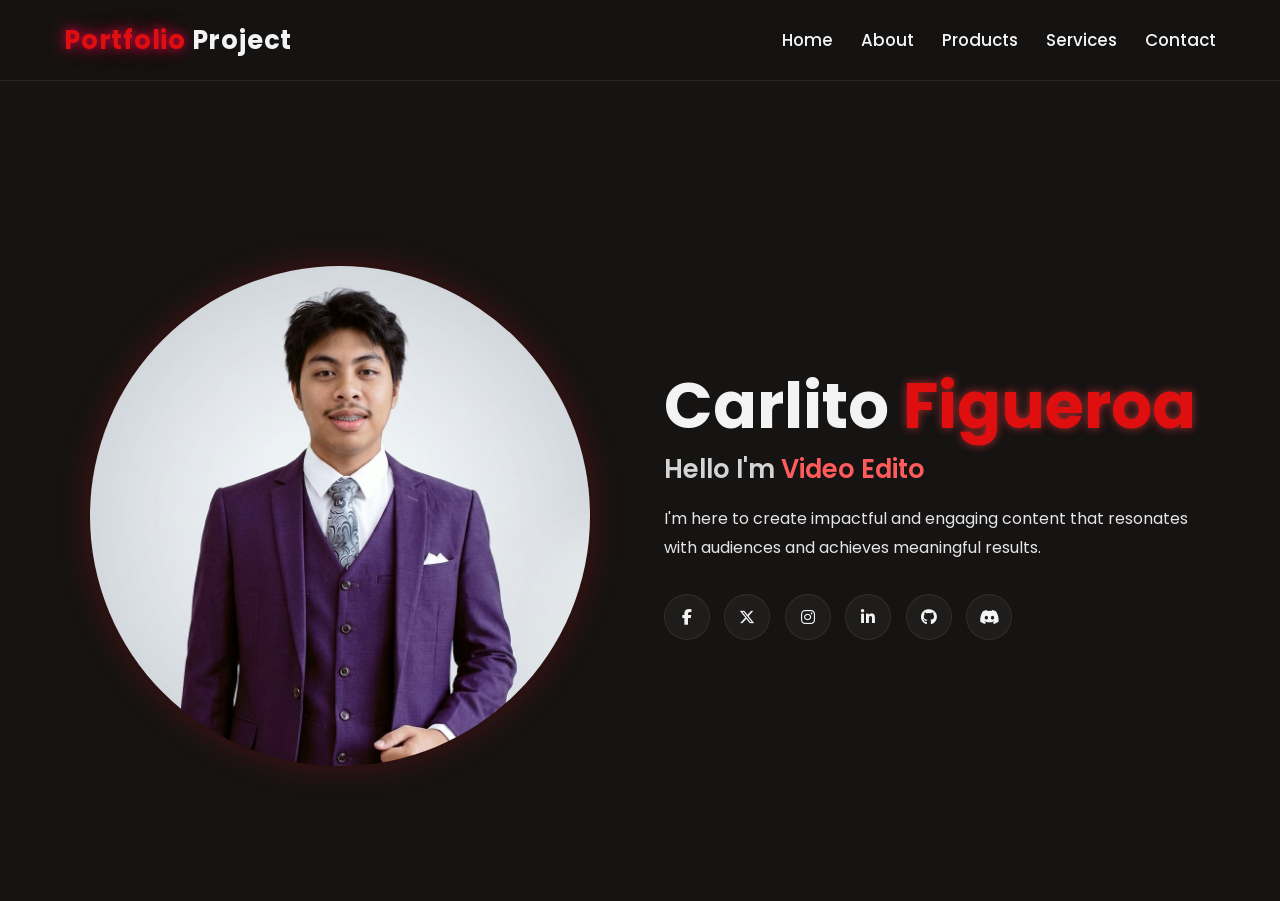
<file: index.html>
<!DOCTYPE html>
<html lang="en">

<head>
  <meta charset="UTF-8">
  <meta name="viewport" content="width=device-width, initial-scale=1.0">
  <title>Carlito C. Figueroa | Portfolio</title>
  <link rel="stylesheet" href="style.css">
  <link rel="stylesheet" href="https://cdnjs.cloudflare.com/ajax/libs/font-awesome/6.5.2/css/all.min.css">
</head>

<body>
  <nav class="navbar">
    <div class="nav-container">
      <div class="logo">
        <span>Portfolio</span> Project
      </div>

      <div class="nav-links desktop-nav">
        <a href="index.html">Home</a>
        <a href="about.html">About</a>
        <a href="Products.html">Products</a>
        <a href="Services.html">Services</a>
        <a href="Contacts.html">Contact</a>
      </div>

      <button class="hamburger" aria-label="Open menu">
        <i class="fa-solid fa-bars"></i>
      </button>
    </div>

    <div class="dropdown" id="mobileMenu">
      <div class="dropdown-links">
        <a href="index.html">Home</a>
        <a href="about.html">About</a>
        <a href="Products.html">Products</a>
        <a href="Services.html">Services</a>
        <a href="Contacts.html">Contact</a>
      </div>
      <button class="close-menu" aria-label="Close menu">
        <i class="fa-solid fa-xmark"></i>
      </button>
    </div>
  </nav>

  <main>
    <section class="hero" id="home">
      <div class="hero-visual">
        <img src="main.jpg" alt="Carlito Figueroa portrait">
      </div>

      <div class="hero-content">
        <p class="eyebrow"></p>
        <h1>Carlito <span>Figueroa</span></h1>
        <div class="typewriter-wrap">
          <span>Hello I'm</span>
          <span class="typewriter-text"></span>
        </div>
        <p class="intro">
          I'm here to create impactful and engaging content that resonates with audiences and achieves meaningful results.
        </p>

         <div class="social-links">
          <a href="#" aria-label="Facebook"><i class="fa-brands fa-facebook-f"></i></a>
          <a href="#" aria-label="Twitter"><i class="fa-brands fa-x-twitter"></i></a>
          <a href="https://www.instagram.com/ka_nxinn/?hl=en" aria-label="Instagram"><i class="fa-brands fa-instagram"></i></a>
          <a href="#" aria-label="LinkedIn"><i class="fa-brands fa-linkedin-in"></i></a>
          <a href="https://github.com/itosc098767-design" aria-label="GitHub"><i class="fa-brands fa-github"></i></a>
          <a href="#" aria-label="Discord"><i class="fa-brands fa-discord"></i></a>
        </div>
        </div>
      </div>
    </section>
  <script>
    const hamburger = document.querySelector('.hamburger');
    const closeMenu = document.querySelector('.close-menu');
    const mobileMenu = document.getElementById('mobileMenu');

    hamburger.addEventListener('click', () => {
      mobileMenu.classList.add('show');
    });

    closeMenu.addEventListener('click', () => {
      mobileMenu.classList.remove('show');
    });

    document.querySelectorAll('.dropdown-links a').forEach((link) => {
      link.addEventListener('click', () => {
        mobileMenu.classList.remove('show');
      });
    });

    const words = ['Video Editor', 'BSCS STUDENT', 'Creative Designer'];
    const typewriterText = document.querySelector('.typewriter-text');
    let wordIndex = 0;
    let charIndex = 0;
    let isDeleting = false;

    const typeLoop = () => {
      const currentWord = words[wordIndex];
      if (!typewriterText) return;

      if (!isDeleting) {
        typewriterText.textContent = currentWord.slice(0, charIndex + 1);
        charIndex++;

        if (charIndex === currentWord.length) {
          isDeleting = true;
          setTimeout(typeLoop, 1200);
          return;
        }
      } else {
        typewriterText.textContent = currentWord.slice(0, charIndex - 1);
        charIndex--;

        if (charIndex === 0) {
          isDeleting = false;
          wordIndex = (wordIndex + 1) % words.length;
        }
      }

      const speed = isDeleting ? 70 : 120;
      setTimeout(typeLoop, speed);
    };

    typeLoop();
  </script>
</body>

</html>
</file>
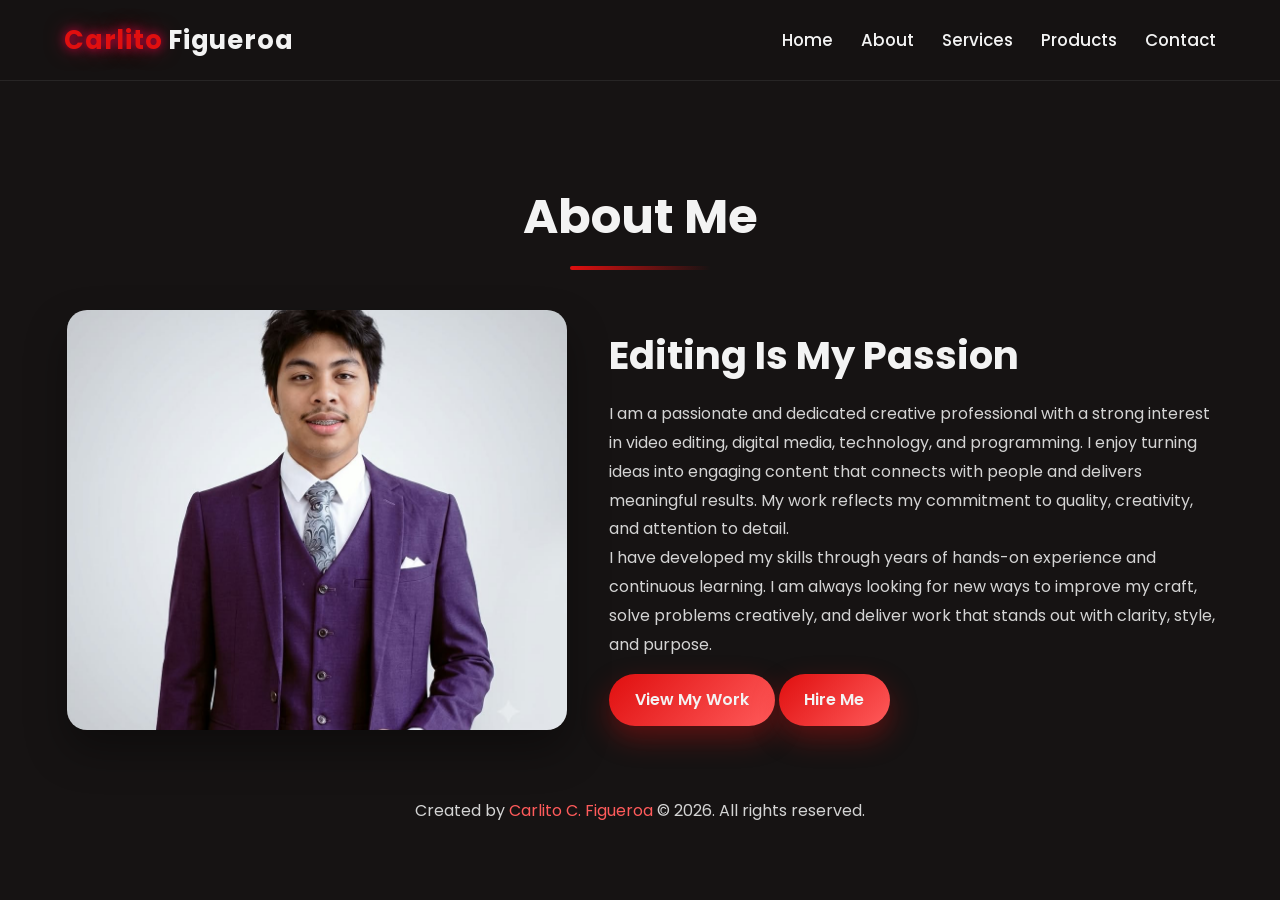
<file: about.html>
<!DOCTYPE html>
<html lang="en">

<head>
  <meta charset="UTF-8">
  <meta name="viewport" content="width=device-width, initial-scale=1.0">
  <title>About Me | Carlito C. Figueroa</title>
  <link rel="stylesheet" href="style.css">
  <link rel="stylesheet" href="https://cdnjs.cloudflare.com/ajax/libs/font-awesome/6.5.2/css/all.min.css">
</head>

<body>
  <!-- Navbar (Keep consistent across pages) -->
  <nav class="navbar">
    <div class="nav-container">
      <div class="logo">
        <span>Carlito</span> Figueroa
      </div>

      <div class="nav-links desktop-nav">
        <a href="index.html">Home</a>
        <a href="about.html">About</a>
        <a href="Services.html">Services</a>
        <a href="Products.html">Products</a>
        <a href="Contacts.html">Contact</a>
      </div>
    </div>
  </nav>

  <main>
    <section class="about" id="about" style="padding-top: 100px;">
      <div class="section-heading">
        <span>About Me</span>
      </div>

      <div class="about-details">
        <div class="about-image">
          <img src="main.jpg" alt="Profile image">
        </div>

        <div class="about-text">
          <h2>Editing Is My Passion</h2>
          <p>
            I am a passionate and dedicated creative professional with a strong interest in video editing, digital media,
            technology, and programming. I enjoy turning ideas into engaging content that connects with people and delivers
            meaningful results. My work reflects my commitment to quality, creativity, and attention to detail.
          </p>
          <p>
            I have developed my skills through years of hands-on experience and continuous learning. I am always looking for
            new ways to improve my craft, solve problems creatively, and deliver work that stands out with clarity, style,
            and purpose.
          </p>
          <div class="buttons">
            <a class="primary-btn" href="Products.html">View My Work</a>
            <a class="primary-btn" href="Contacts.html">Hire Me</a>
          </div>
        </div>
      </div>
    </section>
  </main>

  <footer class="site-footer">
    <p>Created by <a href="#">Carlito C. Figueroa</a> &copy; 2026. All rights reserved.</p>
  </footer>
</body>

</html>
</file>
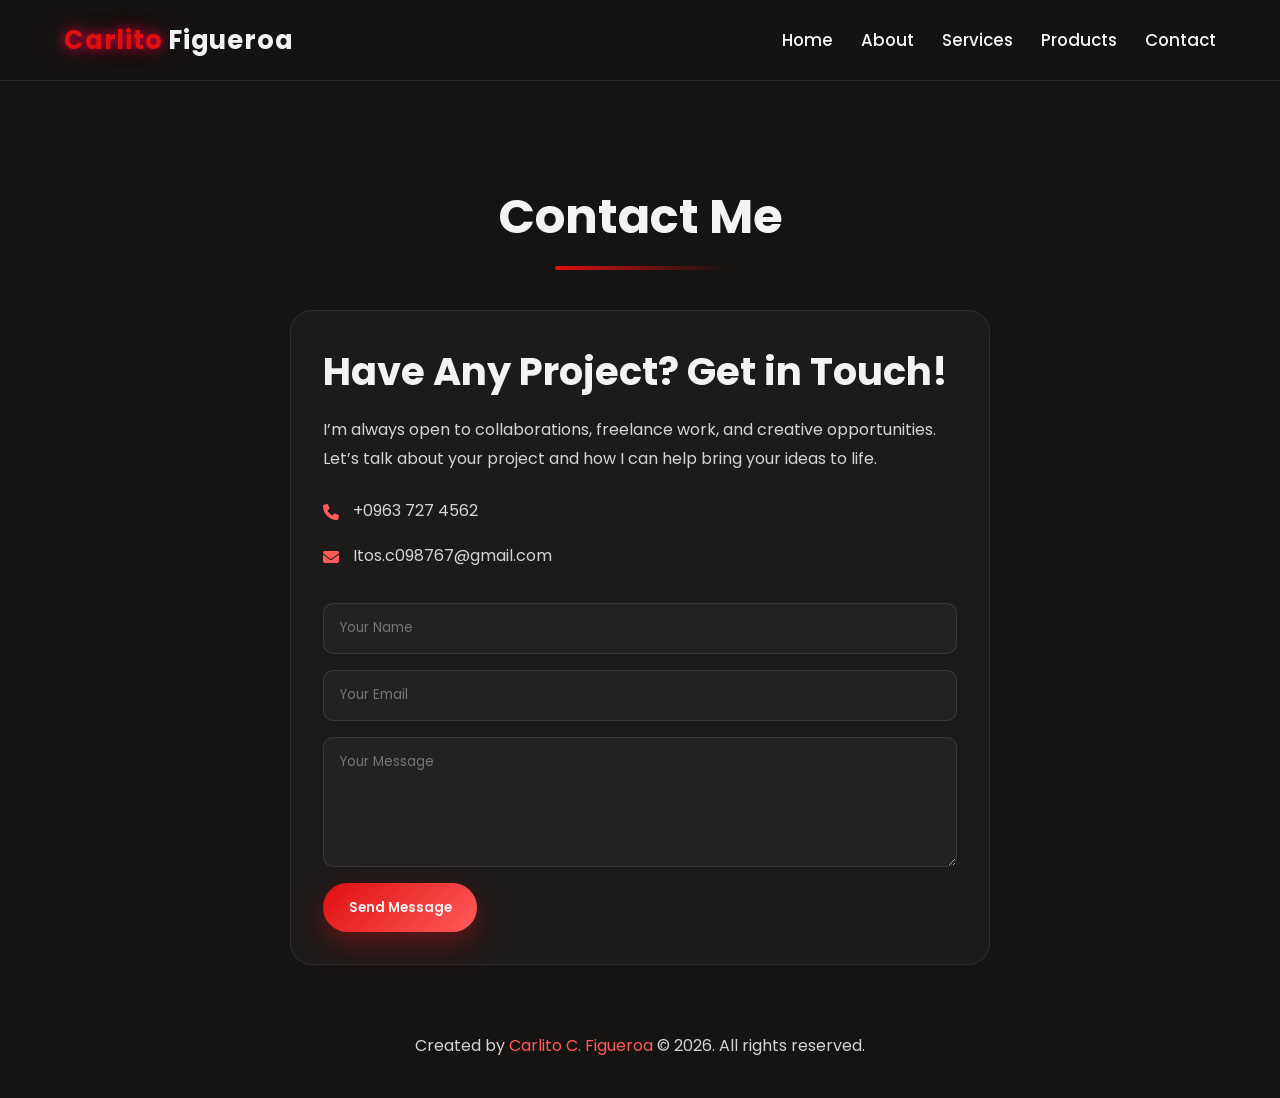
<file: Contacts.html>
<!DOCTYPE html>
<html lang="en">

<head>
  <meta charset="UTF-8">
  <meta name="viewport" content="width=device-width, initial-scale=1.0">
  <title>Contact | Carlito C. Figueroa</title>
  <link rel="stylesheet" href="style.css">
  <link rel="stylesheet" href="https://cdnjs.cloudflare.com/ajax/libs/font-awesome/6.5.2/css/all.min.css">
</head>

<body>
  <nav class="navbar">
    <div class="nav-container">
      <div class="logo">
        <span>Carlito</span> Figueroa
      </div>

      <div class="nav-links desktop-nav">
        <a href="index.html">Home</a>
        <a href="about.html">About</a>
        <a href="Services.html">Services</a>
        <a href="Products.html">Products</a>
        <a href="Contacts.html">Contact</a>
      </div>

      <button class="hamburger" aria-label="Open menu">
        <i class="fa-solid fa-bars"></i>
      </button>
    </div>

    <div class="dropdown" id="mobileMenu">
      <div class="dropdown-links">
        <a href="index.html">Home</a>
        <a href="about.html">About</a>
        <a href="Products.html">Products</a>
        <a href="Services.html">Services</a>
        <a href="Contacts.html">Contact</a>
      </div>
      <button class="close-menu" aria-label="Close menu">
        <i class="fa-solid fa-xmark"></i>
      </button>
    </div>
  </nav>

  <main>
    <section class="contact" id="contact" style="padding-top: 100px;">
      <div class="section-heading">
        <span>Contact Me</span>
      </div>

      <div class="contact-box">
        <div class="contact-text">
          <h2>Have Any Project? Get in Touch!</h2>
          <p>
            I’m always open to collaborations, freelance work, and creative opportunities. Let’s talk about your project and
            how I can help bring your ideas to life.
          </p>

          <div class="contact-info">
            <div class="info-item">
              <i class="fa-solid fa-phone"></i>
              <p>+0963 727 4562</p>
            </div>
            <div class="info-item">
              <i class="fa-solid fa-envelope"></i>
              <p>Itos.c098767@gmail.com</p>
            </div>
          </div>

          <form style="display: grid; gap: 1rem; margin-top: 1rem;">
            <input type="text" placeholder="Your Name" style="padding: 0.9rem 1rem; border-radius: 10px; border: 1px solid rgba(255,255,255,0.1); background: rgba(255,255,255,0.03); color: white;" />
            <input type="email" placeholder="Your Email" style="padding: 0.9rem 1rem; border-radius: 10px; border: 1px solid rgba(255,255,255,0.1); background: rgba(255,255,255,0.03); color: white;" />
            <textarea rows="5" placeholder="Your Message" style="padding: 0.9rem 1rem; border-radius: 10px; border: 1px solid rgba(255,255,255,0.1); background: rgba(255,255,255,0.03); color: white; resize: vertical;"></textarea>
            <button type="submit" class="primary-btn" style="width: fit-content;">Send Message</button>
          </form>
        </div>
      </div>
    </section>
  </main>

  <footer class="site-footer">
    <p>Created by <a href="#">Carlito C. Figueroa</a> &copy; 2026. All rights reserved.</p>
  </footer>

 
</body>

</html>
</file>
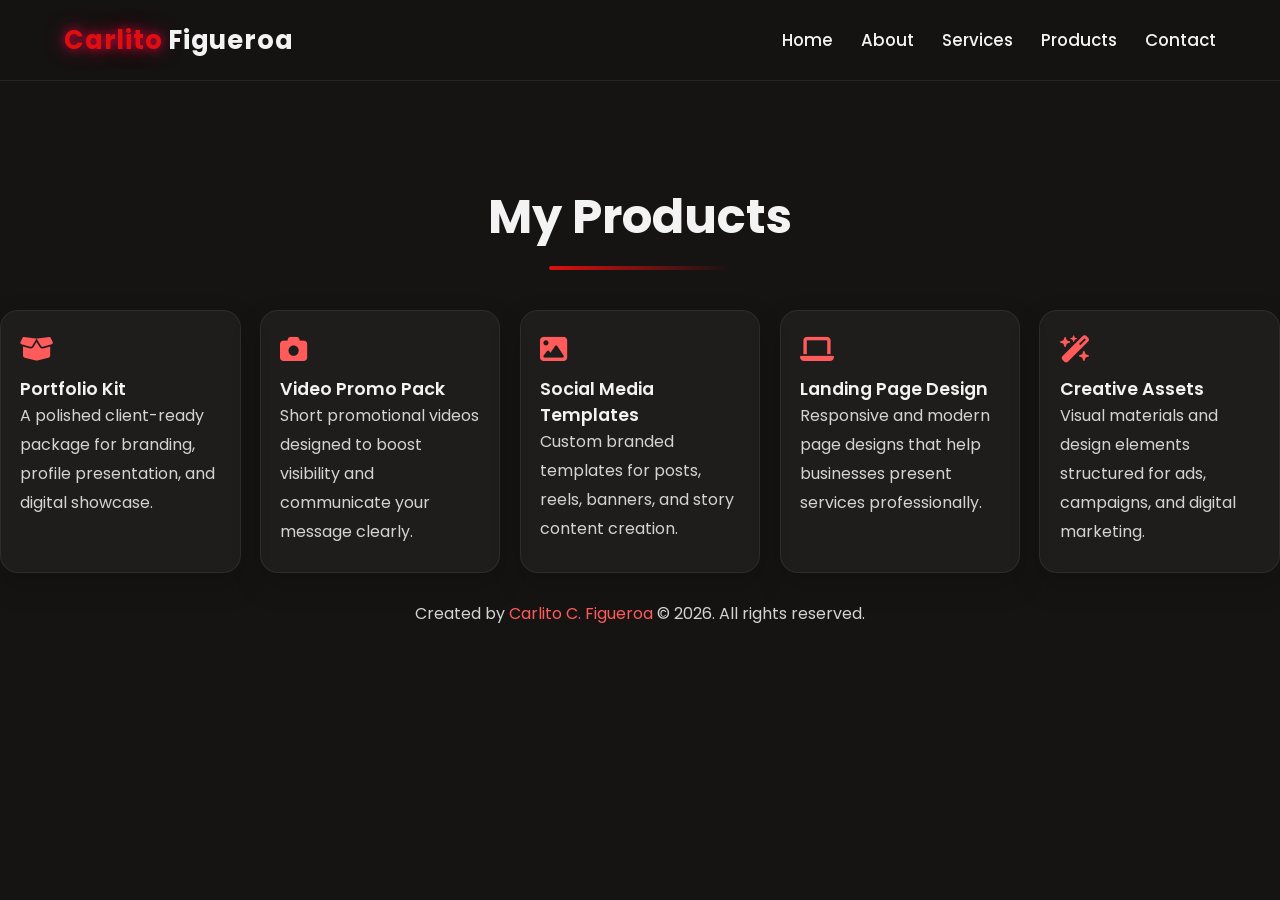
<file: Products.html>
<!DOCTYPE html>
<html lang="en">

<head>
  <meta charset="UTF-8">
  <meta name="viewport" content="width=device-width, initial-scale=1.0">
  <title>Products | Carlito C. Figueroa</title>
  <link rel="stylesheet" href="style.css">
  <link rel="stylesheet" href="https://cdnjs.cloudflare.com/ajax/libs/font-awesome/6.5.2/css/all.min.css">
</head>

<body>
  <nav class="navbar">
    <div class="nav-container">
      <div class="logo">
        <span>Carlito</span> Figueroa
      </div>

      <div class="nav-links desktop-nav">
        <a href="index.html">Home</a>
        <a href="about.html">About</a>
        <a href="Services.html">Services</a>
        <a href="Products.html">Products</a>
        <a href="Contacts.html">Contact</a>
      </div>

      <button class="hamburger" aria-label="Open menu">
        <i class="fa-solid fa-bars"></i>
      </button>
    </div>

    <div class="dropdown" id="mobileMenu">
      <div class="dropdown-links">
        <a href="index.html">Home</a>
        <a href="about.html">About</a>
        <a href="Products.html">Products</a>
        <a href="Services.html">Services</a>
        <a href="Contacts.html">Contact</a>
      </div>
      <button class="close-menu" aria-label="Close menu">
        <i class="fa-solid fa-xmark"></i>
      </button>
    </div>
  </nav>

  <main>
    <section class="products" id="products" style="padding-top: 100px;">
      <div class="section-heading">
        <span>My Products</span>
      </div>

      <div class="achievement-grid">
        <article class="achievement-card">
          <i class="fa-solid fa-box-open"></i>
          <h3>Portfolio Kit</h3>
          <p>A polished client-ready package for branding, profile presentation, and digital showcase.</p>
        </article>

        <article class="achievement-card">
          <i class="fa-solid fa-camera"></i>
          <h3>Video Promo Pack</h3>
          <p>Short promotional videos designed to boost visibility and communicate your message clearly.</p>
        </article>

        <article class="achievement-card">
          <i class="fa-solid fa-image"></i>
          <h3>Social Media Templates</h3>
          <p>Custom branded templates for posts, reels, banners, and story content creation.</p>
        </article>

        <article class="achievement-card">
          <i class="fa-solid fa-laptop"></i>
          <h3>Landing Page Design</h3>
          <p>Responsive and modern page designs that help businesses present services professionally.</p>
        </article>

        <article class="achievement-card">
          <i class="fa-solid fa-wand-magic-sparkles"></i>
          <h3>Creative Assets</h3>
          <p>Visual materials and design elements structured for ads, campaigns, and digital marketing.</p>
        </article>
      </div>
    </section>
  </main>

  <footer class="site-footer">
    <p>Created by <a href="#">Carlito C. Figueroa</a> &copy; 2026. All rights reserved.</p>
  </footer>


  </script>
</body>

</html>
</file>
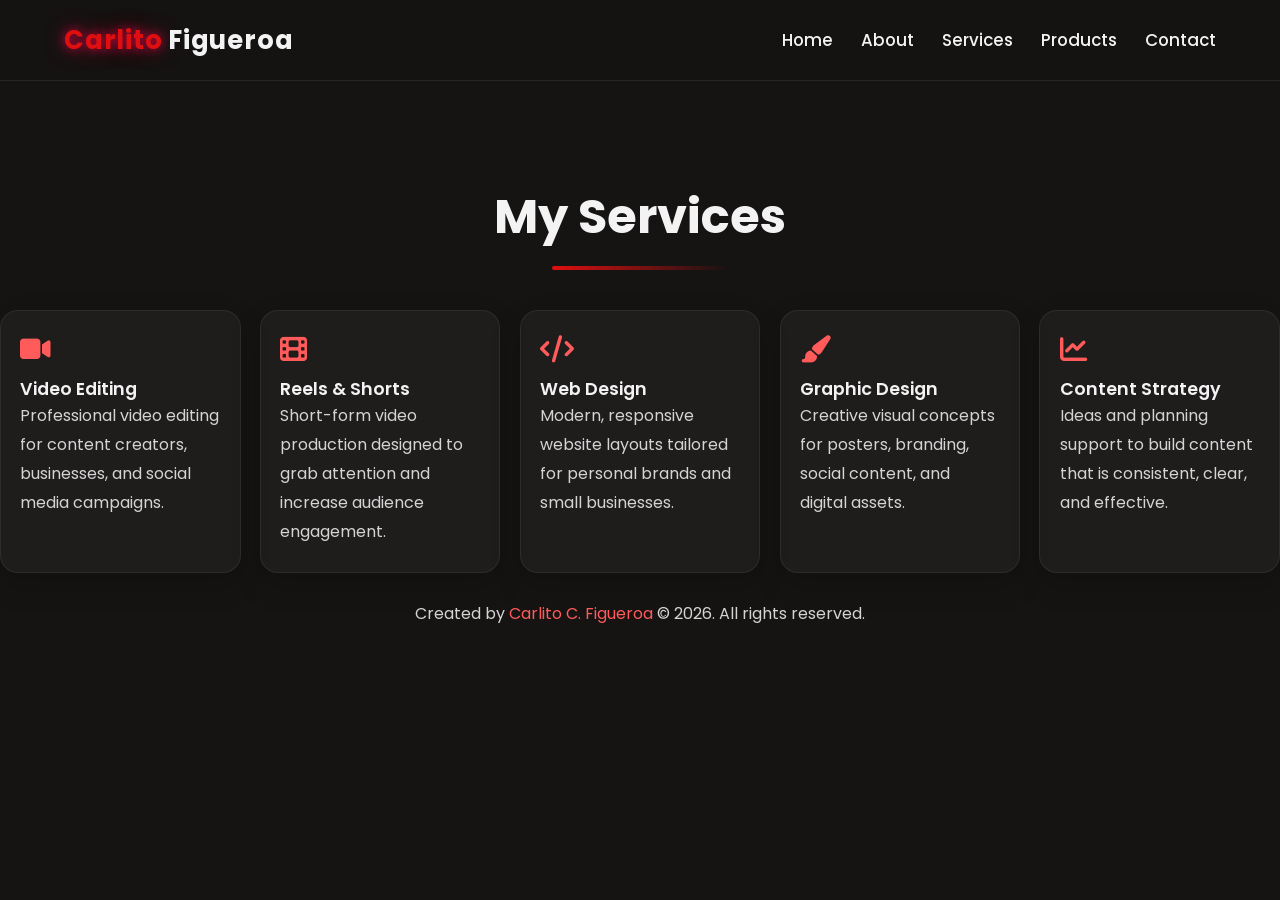
<file: Services.html>
<!DOCTYPE html>
<html lang="en">

<head>
  <meta charset="UTF-8">
  <meta name="viewport" content="width=device-width, initial-scale=1.0">
  <title>Services | Carlito C. Figueroa</title>
  <link rel="stylesheet" href="style.css">
  <link rel="stylesheet" href="https://cdnjs.cloudflare.com/ajax/libs/font-awesome/6.5.2/css/all.min.css">
</head>

<body>
  <nav class="navbar">
    <div class="nav-container">
      <div class="logo">
        <span>Carlito</span> Figueroa
      </div>

      <div class="nav-links desktop-nav">
        <a href="index.html">Home</a>
        <a href="about.html">About</a>
        <a href="Services.html">Services</a>
        <a href="Products.html">Products</a>
        <a href="Contacts.html">Contact</a>
      </div>

      <button class="hamburger" aria-label="Open menu">
        <i class="fa-solid fa-bars"></i>
      </button>
    </div>

    <div class="dropdown" id="mobileMenu">
      <div class="dropdown-links">
        <a href="index.html">Home</a>
        <a href="about.html">About</a>
        <a href="Products.html">Products</a>
        <a href="Services.html">Services</a>
        <a href="Contacts.html">Contact</a>
      </div>
      <button class="close-menu" aria-label="Close menu">
        <i class="fa-solid fa-xmark"></i>
      </button>
    </div>
  </nav>

  <main>
    <section class="services" id="services" style="padding-top: 100px;">
      <div class="section-heading">
        <span>My Services</span>
      </div>

      <div class="achievement-grid">
        <article class="achievement-card">
          <i class="fa-solid fa-video"></i>
          <h3>Video Editing</h3>
          <p>Professional video editing for content creators, businesses, and social media campaigns.</p>
        </article>

        <article class="achievement-card">
          <i class="fa-solid fa-film"></i>
          <h3>Reels & Shorts</h3>
          <p>Short-form video production designed to grab attention and increase audience engagement.</p>
        </article>

        <article class="achievement-card">
          <i class="fa-solid fa-code"></i>
          <h3>Web Design</h3>
          <p>Modern, responsive website layouts tailored for personal brands and small businesses.</p>
        </article>

        <article class="achievement-card">
          <i class="fa-solid fa-paintbrush"></i>
          <h3>Graphic Design</h3>
          <p>Creative visual concepts for posters, branding, social content, and digital assets.</p>
        </article>

        <article class="achievement-card">
          <i class="fa-solid fa-chart-line"></i>
          <h3>Content Strategy</h3>
          <p>Ideas and planning support to build content that is consistent, clear, and effective.</p>
        </article>
      </div>
    </section>
  </main>

  <footer class="site-footer">
    <p>Created by <a href="#">Carlito C. Figueroa</a> &copy; 2026. All rights reserved.</p>
  </footer>

  <script>
    const hamburger = document.querySelector('.hamburger');
    const closeMenu = document.querySelector('.close-menu');
    const mobileMenu = document.getElementById('mobileMenu');

    hamburger.addEventListener('click', () => {
      mobileMenu.classList.add('show');
    });

    closeMenu.addEventListener('click', () => {
      mobileMenu.classList.remove('show');
    });

    document.querySelectorAll('.dropdown-links a').forEach((link) => {
      link.addEventListener('click', () => {
        mobileMenu.classList.remove('show');
      });
    });

    const words = ['Video Editor', 'BSCS STUDENT', 'Creative Designer'];
    const typewriterText = document.querySelector('.typewriter-text');
    let wordIndex = 0;
    let charIndex = 0;
    let isDeleting = false;

    const typeLoop = () => {
      const currentWord = words[wordIndex];
      if (!typewriterText) return;

      if (!isDeleting) {
        typewriterText.textContent = currentWord.slice(0, charIndex + 1);
        charIndex++;

        if (charIndex === currentWord.length) {
          isDeleting = true;
          setTimeout(typeLoop, 1200);
          return;
        }
      } else {
        typewriterText.textContent = currentWord.slice(0, charIndex - 1);
        charIndex--;

        if (charIndex === 0) {
          isDeleting = false;
          wordIndex = (wordIndex + 1) % words.length;
        }
      }

      const speed = isDeleting ? 70 : 120;
      setTimeout(typeLoop, speed);
    };

    typeLoop();
  </script>
</body>

</html>
</file>
<file: style.css>
@import url('https://fonts.googleapis.com/css2?family=Poppins:wght@400;500;600;700&display=swap');

:root {
  --bg: #161313;
  --bg-soft: #201b1b;
  --panel: rgba(255, 255, 255, 0.04);
  --text: #f3f3f3;
  --muted: #d4d4d4;
  --primary: #e00f0f;
  --primary-soft: #ff5b5b;
  --shadow: rgba(0, 0, 0, 0.35);
}

* {
  margin: 0;
  padding: 0;
  box-sizing: border-box;
  font-family: 'Poppins', sans-serif;
  text-decoration: none;
}

html {
  scroll-behavior: smooth;
}

section[id] {
  scroll-margin-top: 100px;
}

body {
  width: 100%;
  min-height: 100vh;
  background: var(--bg);
  color: var(--text);
  overflow-x: hidden;
}

img {
  max-width: 100%;
  display: block;
}

button,
a {
  transition: all 0.25s ease;
}

button {
  border: none;
  outline: none;
  cursor: pointer;
}

::-webkit-scrollbar {
  width: 10px;
  height: 5px;
}

::-webkit-scrollbar-track {
  background: #e7e3e3;
}

::-webkit-scrollbar-thumb {
  background: #0e0808;
  border-radius: 12px;
}

::-webkit-scrollbar-thumb:hover {
  background: #2b2b2b;
}

.navbar {
  position: sticky;
  top: 0;
  z-index: 1000;
  background: rgba(22, 19, 19, 0.9);
  backdrop-filter: blur(12px);
  border-bottom: 1px solid rgba(255, 255, 255, 0.08);
}

.nav-container {
  max-width: 1200px;
  margin: 0 auto;
  min-height: 80px;
  padding: 0 24px;
  display: flex;
  align-items: center;
  justify-content: space-between;
}

.logo {
  color: var(--text);
  font-size: clamp(1.5rem, 2vw, 2rem);
  font-weight: 700;
  letter-spacing: 0.03em;
}

.logo span {
  color: var(--primary);
  text-shadow: 0 0 10px rgba(255, 0, 76, 0.7), 0 0 20px rgba(255, 0, 76, 0.55);
}

.nav-links {
  display: flex;
  align-items: center;
  gap: 28px;
}

.nav-links a {
  position: relative;
  color: var(--text);
  font-size: 1.05rem;
  font-weight: 500;
}

.nav-links a::before {
  content: '';
  position: absolute;
  left: 0;
  bottom: -8px;
  width: 0;
  height: 3px;
  background: var(--primary);
  border-radius: 999px;
  transition: width 0.25s ease;
}

.nav-links a:hover,
.nav-links a:focus-visible {
  color: var(--primary-soft);
}

.nav-links a:hover::before,
.nav-links a:focus-visible::before {
  width: 100%;
}

.hamburger,
.close-menu {
  display: none;
  width: 48px;
  height: 48px;
  border-radius: 50%;
  background: rgba(255, 255, 255, 0.05);
  color: var(--text);
  font-size: 1.4rem;
}

.dropdown {
  position: absolute;
  inset: 0 0 auto 0;
  padding: 1rem 1.25rem 1.5rem;
  background: rgba(13, 10, 10, 0.96);
  border-bottom: 1px solid rgba(255, 255, 255, 0.08);
  transform: translateY(-120%);
  opacity: 0;
  pointer-events: none;
  transition: transform 0.3s ease, opacity 0.3s ease;
}

.dropdown.show {
  transform: translateY(0);
  opacity: 1;
  pointer-events: auto;
}

.dropdown-links {
  display: flex;
  flex-direction: column;
  gap: 1rem;
  padding-top: 4rem;
}

.dropdown-links a {
  color: var(--text);
  font-size: 1.1rem;
  padding: 0.75rem 0;
  border-bottom: 1px solid rgba(255, 255, 255, 0.08);
}

.close-menu {
  position: absolute;
  top: 1rem;
  right: 1rem;
}

main {
  width: 100%;
}

.hero,
.about,
.skills,
.achievements,
.contact {
  max-width: 1200px;
  margin: 0 auto;
  padding: 90px 24px 40px;
}

.hero {
  min-height: calc(100vh - 80px);
  display: flex;
  align-items: center;
  justify-content: space-between;
  gap: 48px;
}

.hero-visual {
  flex: 1;
  display: flex;
  justify-content: center;
}

.hero-visual img {
  width: min(500px, 100%);
  height: 500px;
  object-fit: cover;
  border-radius: 50%;
  box-shadow: 0 0 35px rgba(224, 15, 15, 0.25);
  animation: pulse 3s ease-in-out infinite;
}

@keyframes pulse {
  0%,
  100% {
    transform: scale(1);
  }
  50% {
    transform: scale(1.03);
  }
}

.hero-content {
  flex: 1;
  max-width: 560px;
}

.eyebrow {
  color: var(--muted);
  font-size: 1.1rem;
  letter-spacing: 0.08em;
  text-transform: uppercase;
  margin-bottom: 0.75rem;
}

.hero-content h1 {
  font-size: clamp(2.4rem, 5vw, 4.5rem);
  line-height: 1.05;
  margin-bottom: 0.7rem;
}

.hero-content h1 span {
  color: var(--primary);
  text-shadow: 0 0 10px rgba(255, 61, 61, 0.6);
}

.typewriter-wrap {
  font-size: clamp(1.2rem, 2vw, 2rem);
  font-weight: 600;
  margin-bottom: 1rem;
  color: var(--muted);
}

.typewriter-text {
  color: var(--primary-soft);
  display: inline-block;
  min-width: 220px;
}

.intro {
  color: #e5e5e5;
  line-height: 1.8;
  margin-bottom: 2rem;
}

.social-links {
  display: flex;
  flex-wrap: wrap;
  gap: 0.9rem;
  margin-bottom: 2rem;
}

.social-links a {
  width: 46px;
  height: 46px;
  display: grid;
  place-items: center;
  background: rgba(255, 255, 255, 0.04);
  color: var(--text);
  border-radius: 50%;
  border: 1px solid rgba(255, 255, 255, 0.08);
}

.social-links a:hover {
  background: var(--primary);
  transform: translateY(-2px);
}

.cta-row {
  display: flex;
  gap: 1rem;
  flex-wrap: wrap;
}

.primary-btn {
  padding: 0.9rem 1.6rem;
  background: linear-gradient(135deg, var(--primary), var(--primary-soft));
  color: var(--text);
  font-weight: 600;
  border-radius: 999px;
  box-shadow: 0 12px 28px rgba(224, 15, 15, 0.35);
}

.primary-btn:hover {
  transform: translateY(-2px);
  box-shadow: 0 16px 32px rgba(224, 15, 15, 0.42);
}

.section-heading {
  text-align: center;
  margin-bottom: 2.5rem;
}

.section-heading span {
  display: inline-block;
  font-size: clamp(2rem, 4vw, 3rem);
  font-weight: 700;
  color: var(--text);
  position: relative;
}

.section-heading span::after {
  content: '';
  width: 60%;
  height: 4px;
  background: linear-gradient(90deg, var(--primary), transparent);
  display: block;
  margin: 0.8rem auto 0;
  border-radius: 999px;
}

.about-details {
  display: grid;
  grid-template-columns: 1fr 1.2fr;
  gap: 2.5rem;
  align-items: center;
}

.about-image img {
  width: min(500px, 100%);
  margin: 0 auto;
  height: 420px;
  object-fit: cover;
  border-radius: 20px;
  box-shadow: 0 20px 40px rgba(0, 0, 0, 0.35);
}

.about-text h2,
.skills-copy h2,
.contact-text h2 {
  font-size: clamp(1.5rem, 3vw, 2.4rem);
  margin-bottom: 1rem;
}

.about-text p,
.skills-copy p,
.contact-text p,
.achievement-card p {
  color: var(--muted);
  line-height: 1.8;
}

.buttons {
  margin-top: 1.75rem;
}

.skills-layout {
  display: grid;
  grid-template-columns: 1fr 1.4fr;
  gap: 2rem;
  align-items: center;
}

.skills-copy {
  max-width: 480px;
}

.experience-box {
  display: inline-flex;
  align-items: center;
  gap: 1rem;
  margin-top: 1.5rem;
  padding: 1rem 1.2rem;
  background: rgba(255, 255, 255, 0.03);
  border: 1px solid rgba(255, 255, 255, 0.08);
  border-radius: 14px;
}

.num {
  font-size: 2.2rem;
  font-weight: 700;
  color: var(--primary-soft);
}

.exp {
  color: var(--muted);
}

.skill-grid {
  display: grid;
  grid-template-columns: repeat(3, minmax(160px, 1fr));
  gap: 1.25rem;
}

.skill-card,
.achievement-card {
  background: var(--panel);
  border: 1px solid rgba(255, 255, 255, 0.07);
  border-radius: 18px;
  padding: 1.6rem 1.2rem;
  box-shadow: 0 12px 30px rgba(0, 0, 0, 0.18);
}

.skill-card {
  display: flex;
  flex-direction: column;
  align-items: flex-start;
  gap: 0.8rem;
}

.skill-card i {
  font-size: 1.8rem;
  color: var(--primary-soft);
}

.skill-card .topic,
.achievement-card h3 {
  font-size: 1.1rem;
  font-weight: 600;
}

.skill-card span {
  color: var(--muted);
  font-size: 0.96rem;
}

.achievement-grid {
  display: grid;
  grid-template-columns: repeat(5, minmax(180px, 1fr));
  gap: 1.2rem;
}

.achievement-card {
  text-align: left;
}

.achievement-card i {
  display: inline-block;
  margin-bottom: 0.8rem;
  color: var(--primary-soft);
  font-size: 1.7rem;
}

.contact-box {
  max-width: 700px;
  margin: 0 auto;
  padding: 2rem;
  background: rgba(255, 255, 255, 0.03);
  border: 1px solid rgba(255, 255, 255, 0.08);
  border-radius: 22px;
}

.contact-info {
  margin: 1.5rem 0 2rem;
  display: grid;
  gap: 1rem;
}

.info-item {
  display: flex;
  align-items: center;
  gap: 0.9rem;
  color: var(--muted);
}

.info-item i {
  color: var(--primary-soft);
}

.site-footer {
  padding: 1.75rem 1rem 2.5rem;
  text-align: center;
  color: var(--muted);
}

.site-footer a {
  color: var(--primary-soft);
}

@media (max-width: 900px) {
  .desktop-nav {
    display: none;
  }

  .hamburger,
  .close-menu {
    display: inline-grid;
    place-items: center;
  }

  .hero,
  .about-details,
  .skills-layout {
    grid-template-columns: 1fr;
    display: grid;
  }

  .hero {
    padding-top: 60px;
  }

  .hero-content {
    max-width: 100%;
  }

  .hero-visual {
    order: -1;
  }

  .skill-grid {
    grid-template-columns: 1fr 1fr;
  }

  .achievement-grid {
    grid-template-columns: repeat(2, minmax(180px, 1fr));
  }
}

@media (max-width: 560px) {
  .nav-container {
    padding: 0 16px;
  }

  .hero,
  .about,
  .skills,
  .achievements,
  .contact {
    padding-left: 16px;
    padding-right: 16px;
  }

  .skill-grid,
  .achievement-grid {
    grid-template-columns: 1fr;
  }

  .contact-box {
    padding: 1.4rem;
  }

  .hero-visual img {
    height: 360px;
  }
}
</file>
